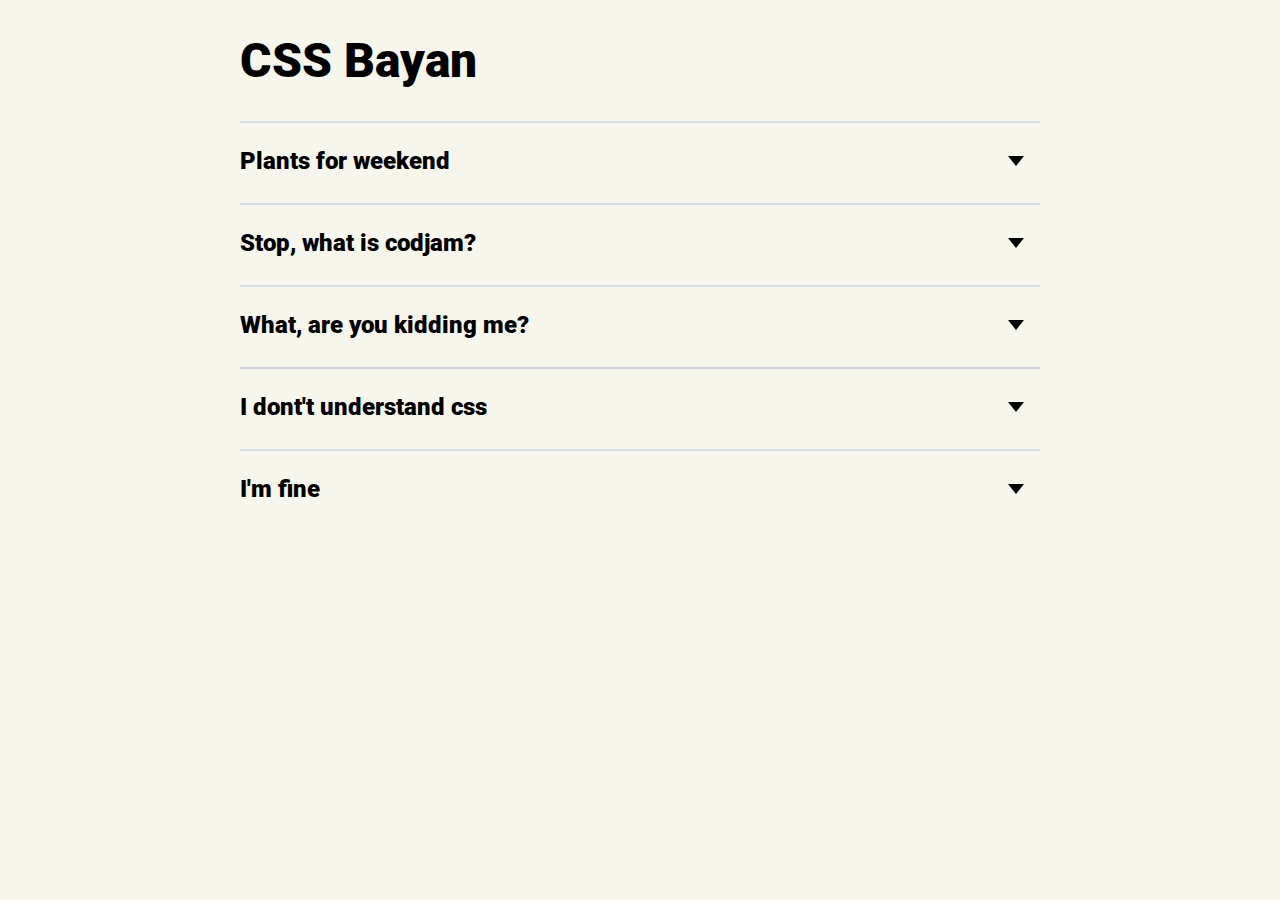
<file: cssBayan/index.html>
<!DOCTYPE html>
<html lang="en">
<head>
    <meta charset="UTF-8">
    <meta http-equiv="X-UA-Compatible" content="IE=edge">
    <meta name="viewport" content="width=device-width, initial-scale=1.0">
    <title>Bayan</title>
    <link rel="stylesheet" href="style.css">
</head>

<body class="body">
    <header class="header">
    
    </header>

    <main class="main">
        <h1 class="h1">
            CSS Bayan
        </h1>
 
        <div class="bayan">
            <div class="text-foto">
                <label class="mem-label" for="mem-1">Plants for weekend<span></span></label>
                <input class="mem-input" type="radio" id="mem-1" name="memas">
                <div class="mem-foto">
                  <img src="Images/1.jpg" alt="mem-1" width="500px">
                </div>
            </div>

            <div class="text-foto">
                <label class="mem-label" for="mem-2">Stop, what is codjam?<span></span></label>
                <input class="mem-input" type="radio" id="mem-2" name="memas">
                <div class="mem-foto">
                  <img src="Images/2.jpg" alt="mem-2" width="500px">
                </div>
            </div>

            <div class="text-foto">
                <label class="mem-label" for="mem-3">What, are you kidding me?<span></span></label>
                <input class="mem-input" type="radio" id="mem-3" name="memas">
                <div class="mem-foto">
                   <img src="Images/3.jpg" alt="mem-3" width="500px">
                </div>
            </div>

            <div class="text-foto">
               <label class="mem-label" for="mem-4">I dont't understand css<span></span></label>
               <input class="mem-input" type="radio" id="mem-4" name="memas">     
               <div class="mem-foto">
                  <img src="Images/4.jpg" alt="mem-4" width="500px">
               </div>
            </div>

            <div class="text-foto">
               <label class="mem-label" for="mem-5">I'm fine<span></span></label>
               <input class="mem-input" type="radio" id="mem-5" name="memas">
               <div class="mem-foto">
                   <img src="Images/5.jpg" alt="mem-5" width="500px">
               </div>
            </div>
    </div>
    </main>
</body>
</html>
</file>
<file: cssBayan/style.css>
body {
    background-color: #f6f6ed;
    box-sizing: border-box;
    max-width: 50em;
    margin: auto;
    position: static;
}

h1 {
    font-family: "Roboto", Verdana, serif;
    font-size: 3em;

}

.bayan {
    background-color: #f6f6ed;
    color:black;
    box-sizing: border-box;
    text-align: left;
    cursor: pointer;   
    font-family: "Roboto", Verdana, serif;
    font-size: 1.5em;
}


.text-foto {
    border-width: 2px 0 0;
    border-style: solid;
    border-color: #d3d9e1;
}



/*Разобраться с отобржением фото посередине */
.mem-foto {
    display: none;
    max-width: 100%;
    padding: 1em 17%;
}

.mem-label {
    display: block;
    cursor: pointer;
}

/* Убираем кругляшок выбора радиокнопки */
.mem-input {
    appearance: none;
}

/* hover — наведение курсора мышки */
.mem-input:hover + .mem-foto {
    display: block;

}

.mem-input:checked + .mem-foto {
    display: block;
}


span {
    display: inline;
    
    border-style: solid;
    border-width: 10px 8px 0 8px;
    border-color: black transparent transparent transparent;
}

.mem-label {
    display: flex;
    position: static;
    justify-content: space-between;
    align-items: center;
    padding: 3% 2% 0 0;
}

span:hover {
    display: inline;
    position: static;
    justify-content: space-between;
    border-style: solid;
    border-width: 0 8px 10px 8px;
    border-color: transparent transparent #000 transparent;
}

@font-face {
    font-family: 'Roboto';
    src: url(/Fonts/Roboto-Black.ttf);
    font-style: normal;
    font-weight: normal;
}
</file>
